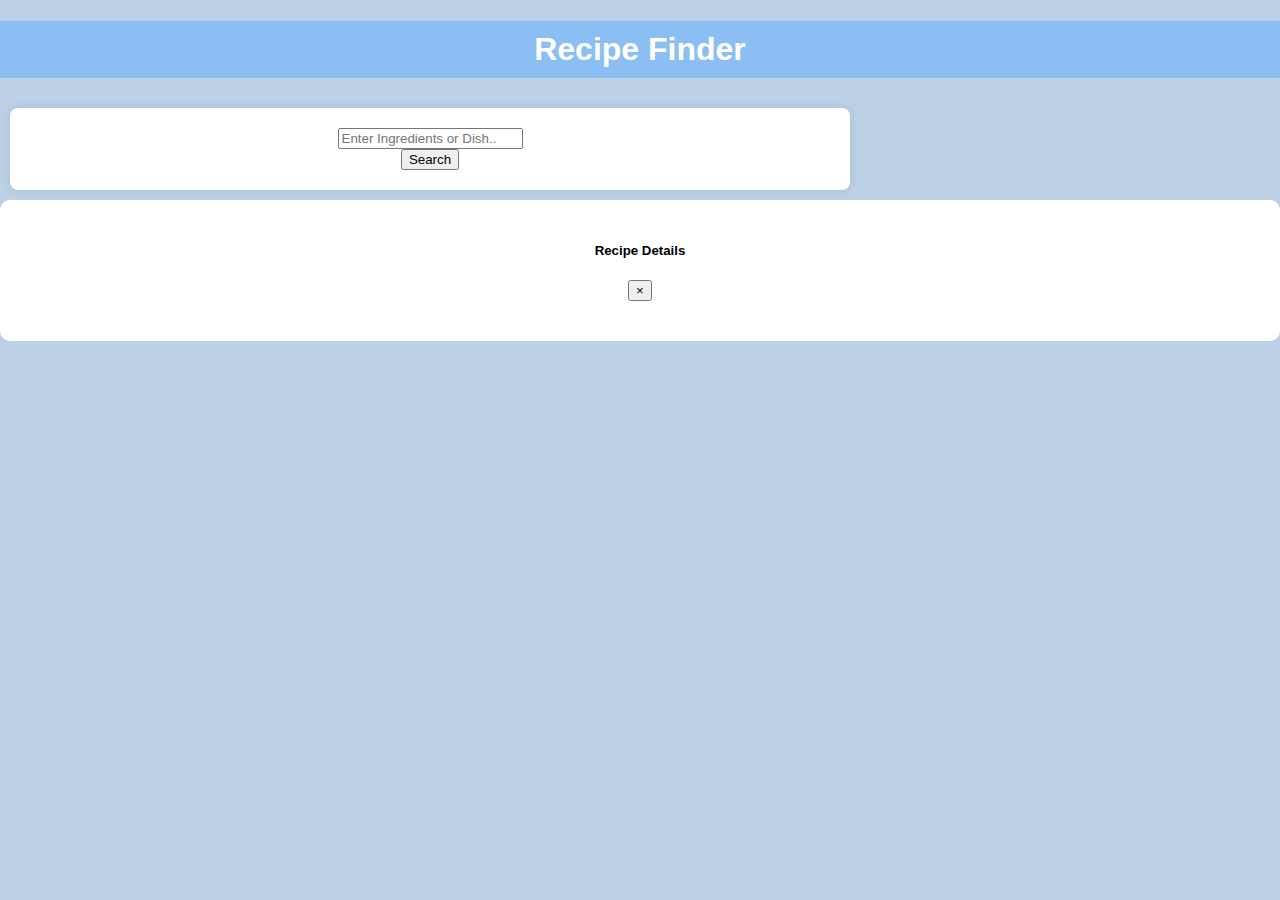
<file: FlavourQuest/index.html>
<!DOCTYPE html>
<html lang="en">
<head>
    <meta charset="UTF-8">
    <meta name="viewport" content="width=device-width, initial-scale=1.0">
    <link href="https://cdn.jsdelivr.net/npm/bootstrap@5.3.2/dist/css/bootstrap.min.css" rel="stylesheet" integrity="sha384-T3c6CoIi6uLrA9TneNEoa7RxnatzjcDSCmG1MXxSR1GAsXEV/Dwwykc2MPK8M2HN" crossorigin="anonymous">
    <link rel="stylesheet" href="Styles.css">
    <title>FlavorQuest</title>
</head>
<body>

    <div class="container">
        <h1 class="text-center my-4">Recipe Finder</h1>
        <div class="row">
            <div class="'col-lg-6 offset-lg-3">
                <form action="" id="searchForm">
                    <div class="input-group mb-3">
                      <input type="text" class="form-control" placeholder="Enter Ingredients or Dish.. " id="searchInput">
                      <div class="inpu-group-append">
                        <button class="btn btn-primary">Search</button>
                      </div>
                </form>
            </div>
        </div>
        <div class="row" id="results"></div>
    </div>
    <div class="modal fade" id="recipeModal" tabindex="1" role="dialog" aria-labelledby="recipeModalLabel" aria-hidden="true">
    <div class="modal-dialog modal-lg" role="document">
        <div class="modal-content">
            <div class="modal-header">
                <h5 class="modal title" id="recipeModalLable">Recipe Details</h5>
                <button type="button" class="close" data-dismiss="modal" aria-label="close">
                    <span aria-hidden="true">&times;</span>
                </button>
            </div>
            <div class="modal-body" id="recipeModalBody">
                <!--Recipe Details-->
            </div>
        </div>
    </div>           
    <script src="https://cdnjs.cloudflare.com/ajax/libs/jquery/3.7.1/jquery.min.js" integrity="sha512-v2CJ7UaYy4JwqLDIrZUI/4hqeoQieOmAZNXBeQyjo21dadnwR+8ZaIJVT8EE2iyI61OV8e6M8PP2/4hpQINQ/g==" crossorigin="anonymous" referrerpolicy="no-referrer"></script>
    <script src="https://cdnjs.cloudflare.com/ajax/libs/popper.js/2.9.2/umd/popper.min.js" integrity="sha512-2rNj2KJ+D8s1ceNasTIex6z4HWyOnEYLVC3FigGOmyQCZc2eBXKgOxQmo3oKLHyfcj53uz4QMsRCWNbLd32Q1g==" crossorigin="anonymous" referrerpolicy="no-referrer"></script>
    <script src="https://cdnjs.cloudflare.com/ajax/libs/bootstrap/4.5.3/js/bootstrap.min.js" integrity="sha512-8qmis31OQi6hIRgvkht0s6mCOittjMa9GMqtK9hes5iEQBQE/Ca6yGE5FsW36vyipGoWQswBj/QBm2JR086Rkw==" crossorigin="anonymous" referrerpolicy="no-referrer"></script>
    <script src="script.js"></script>

</body>
</html>
</file>
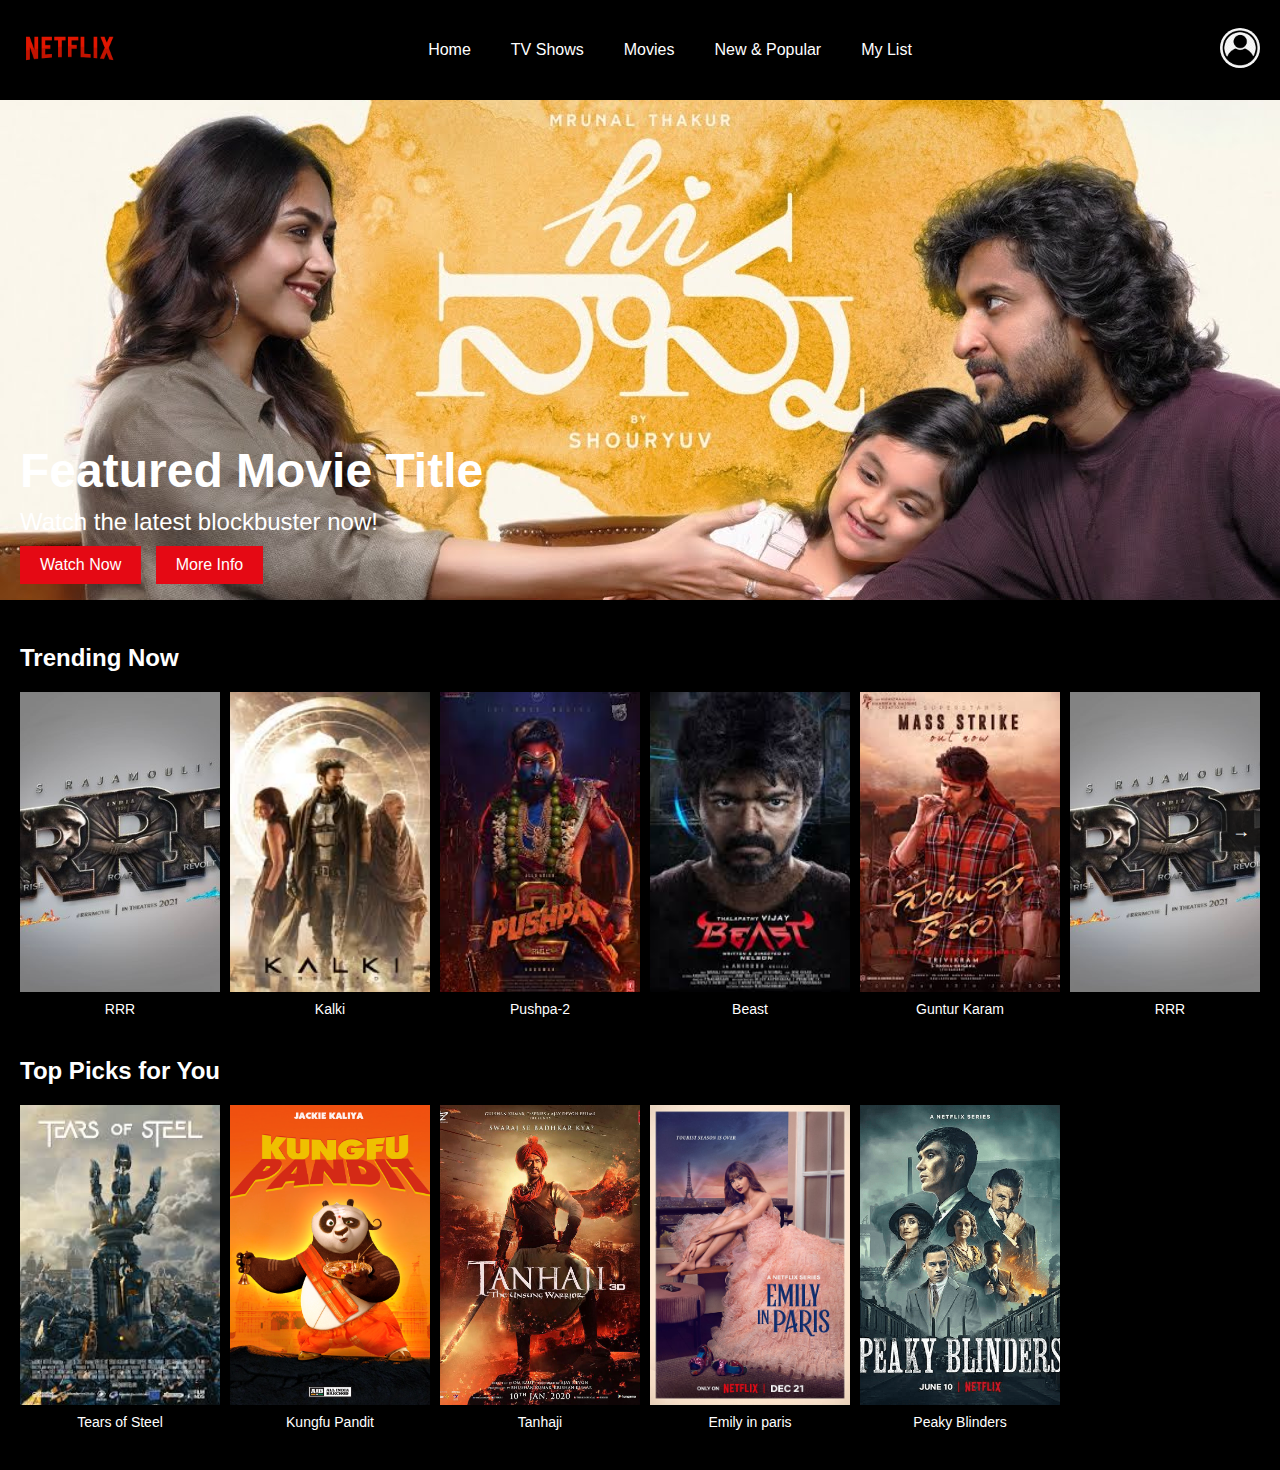
<file: NetflixClone/index.html>
<!DOCTYPE html>
<html lang="en">
<head>
    <meta charset="UTF-8">
    <meta name="viewport" content="width=device-width, initial-scale=1.0">
    <title>Netflix Clone</title>
    <link rel="stylesheet" href="styles.css">
</head>
<body>
    <header>
        <div class="logo">
            <img src="logo.png" alt="Netflix Logo">
        </div>
        <nav>
            <ul>
                <li><a href="#">Home</a></li>
                <li><a href="#">TV Shows</a></li>
                <li><a href="#">Movies</a></li>
                <li><a href="#">New & Popular</a></li>
                <li><a href="#">My List</a></li>
            </ul>
        </nav>
        <div class="profile">
            <img src="profile.png" alt="User Profile">
        </div>
    </header>
    <main>
        <div class="hero">
            <img src="hero.jpg" alt="Featured Content">
            <div class="hero-text">
                <h1>Featured Movie Title</h1>
                <p>Watch the latest blockbuster now!</p>
                <button>Watch Now</button>
                <button>More Info</button>
            </div>
        </div>
        <div class="content-row">
            <h2>Trending Now</h2>
            <div class="content-grid" id="trending">
                <!-- JavaScript will populate this -->
            </div>
            <button class="scroll-button" id="trending-scroll-button">&rarr;</button>
        </div>
        <div class="content-row">
            <h2>Top Picks for You</h2>
            <div class="content-grid" id="top-picks">
                <!-- JavaScript will populate this -->
            </div>
        </div>
    </main>
    <script src="script.js"></script>
</body>
</html>
</file>
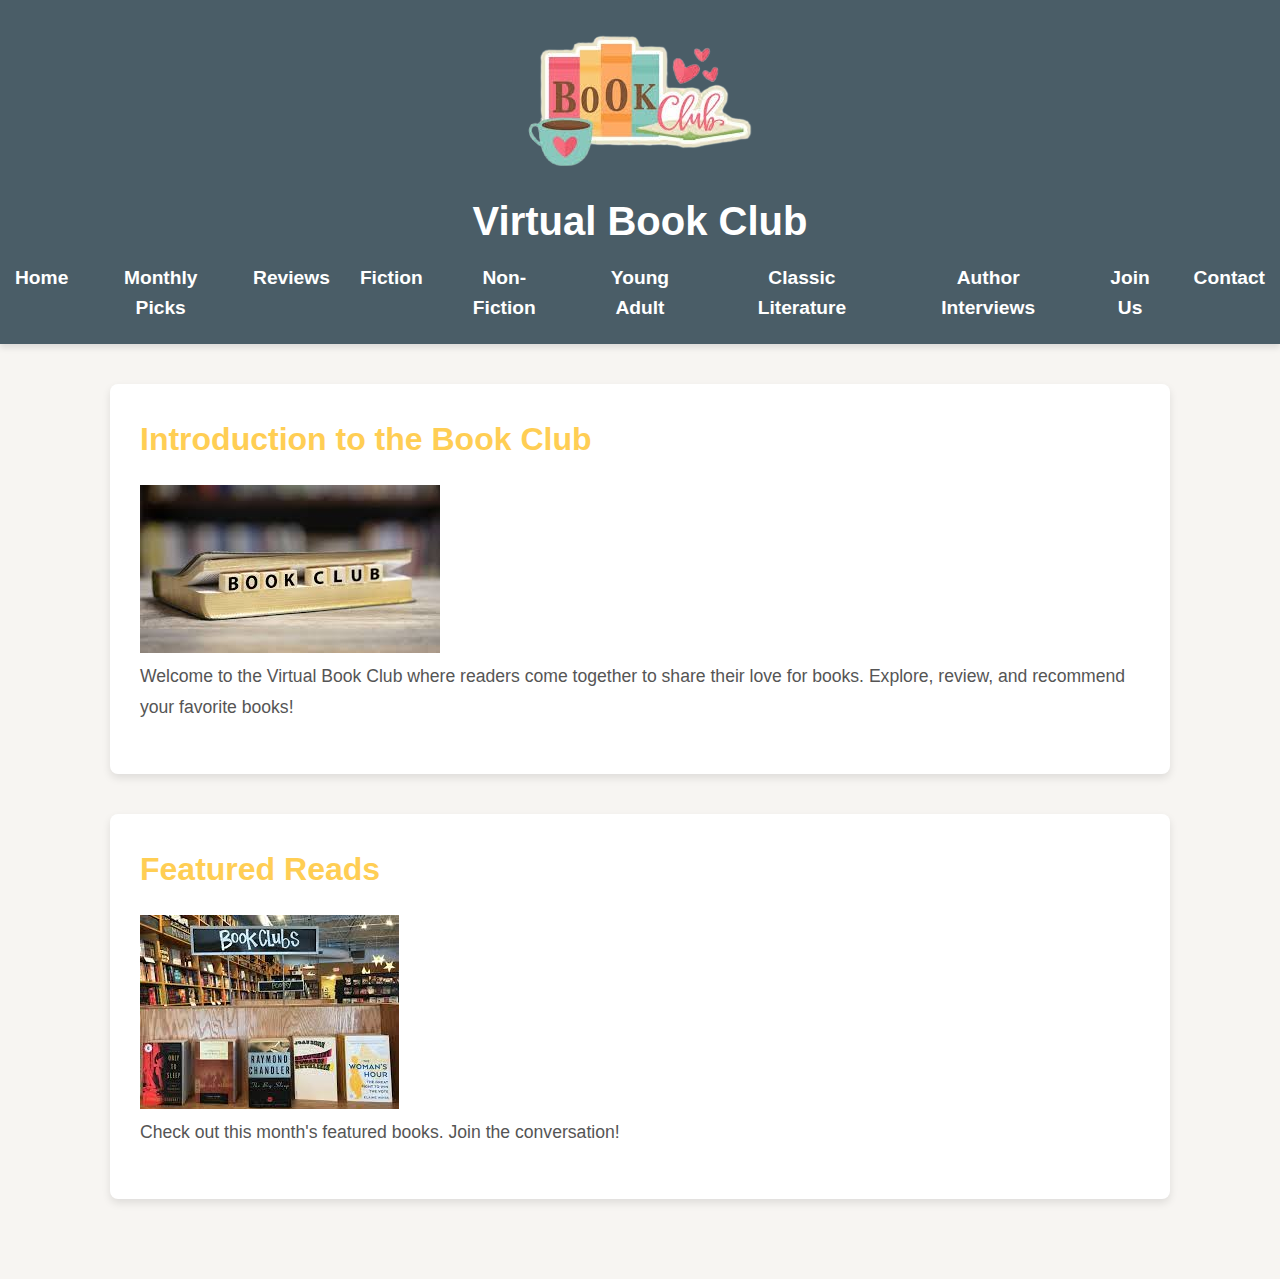
<file: VirtualBookClub/index.html>
<!DOCTYPE html>
<html lang="en">
<head>
    <meta charset="UTF-8">
    <meta name="viewport" content="width=device-width, initial-scale=1.0">
    <title>Virtual Book Club - Home</title>
    <link rel="stylesheet" href="styles.css">
</head>
<body>
    <header>
        <div class="logo-container">
            <img src="logo.png" alt="Virtual Book Club Logo" class="logo">
            <h1>Virtual Book Club</h1>
        </div>
        <nav>
            <ul>
                <li><a href="index.html">Home</a></li>
                <li><a href="monthly-picks.html">Monthly Picks</a></li>
                <li><a href="book-reviews.html">Reviews</a></li>
                <li><a href="fiction.html">Fiction</a></li>
                <li><a href="non-fiction.html">Non-Fiction</a></li>
                <li><a href="young-adult.html">Young Adult</a></li>
                <li><a href="classic-literature.html">Classic Literature</a></li>
                <li><a href="author-interviews.html">Author Interviews</a></li>
                <li><a href="join-us.html">Join Us</a></li>
                <li><a href="contact.html">Contact</a></li>
            </ul>
            
        </nav>
    </header>
    
    <main>
        <section>
            <h2>Introduction to the Book Club</h2>
            <img src="club.jpeg" alt="Book Club Welcome" class="main-image">
            <p>Welcome to the Virtual Book Club where readers come together to share their love for books. Explore, review, and recommend your favorite books!</p>
        </section>
        
        <section>
            <h2>Featured Reads</h2>
            <img src="put2.jpeg" alt="Featured Reads" class="main-image">
            <p>Check out this month's featured books. Join the conversation!</p>
        </section>
    </main>
    
    
</body>
</html>
</file>
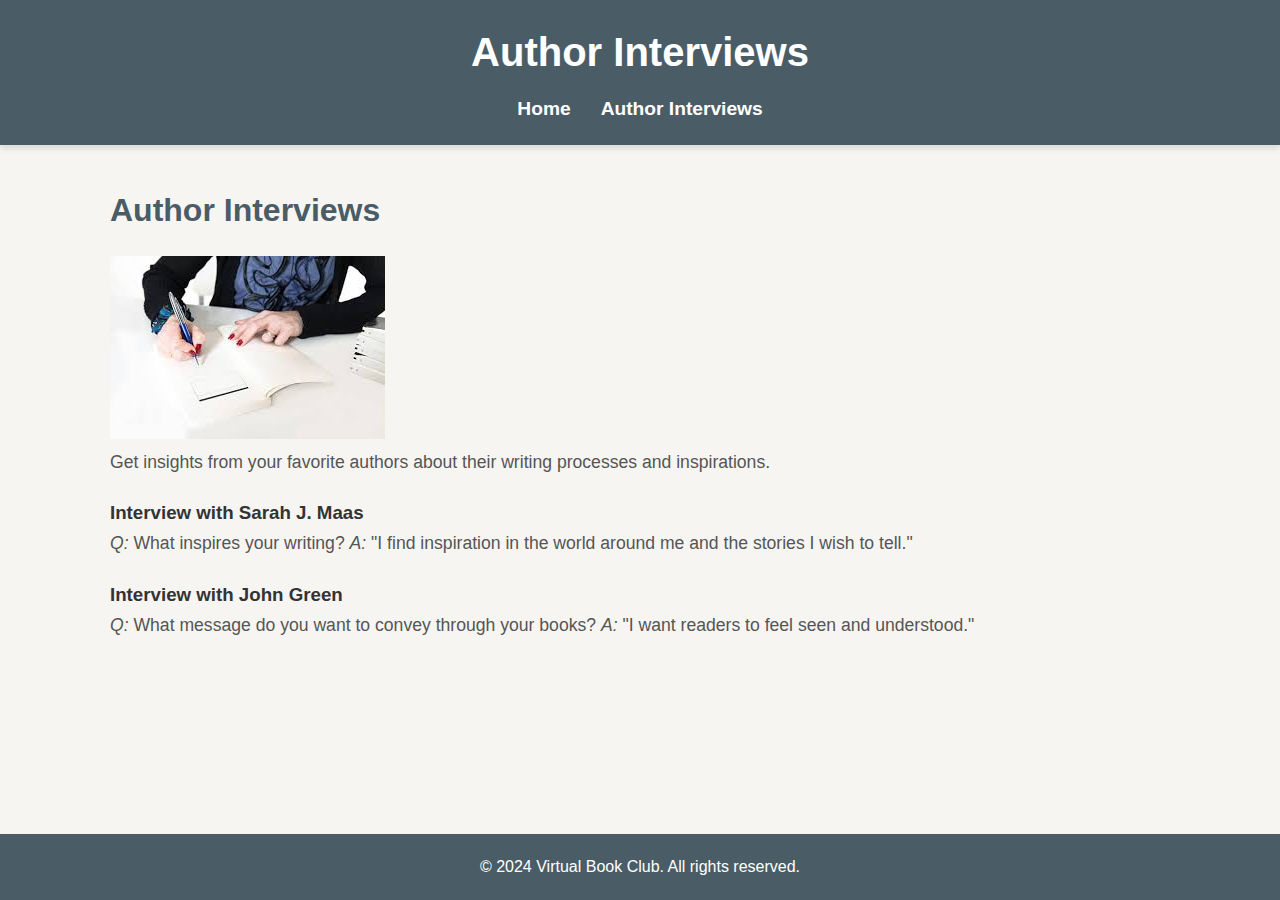
<file: VirtualBookClub/author-interviews.html>
<!DOCTYPE html>
<html lang="en">
<head>
    <meta charset="UTF-8">
    <meta name="viewport" content="width=device-width, initial-scale=1.0">
    <title>Author Interviews - Virtual Book Club</title>
    <link rel="stylesheet" href="styles.css">
</head>
<body>
    <header>
        <h1>Author Interviews</h1>
        <nav>
            <ul>
                <li><a href="index.html">Home</a></li>
                <li><a href="author-interviews.html">Author Interviews</a></li>
                <!-- Add the rest of the links here -->
            </ul>
        </nav>
    </header>

    <main>
        <h2>Author Interviews</h2>
        <img src="author.jpeg" alt="Author Interviews" class="main-image">
        <p>Get insights from your favorite authors about their writing processes and inspirations.</p>
        <article>
            <h3>Interview with Sarah J. Maas</h3>
            <p><em>Q:</em> What inspires your writing? <em>A:</em> "I find inspiration in the world around me and the stories I wish to tell."</p>
        </article>
        <article>
            <h3>Interview with John Green</h3>
            <p><em>Q:</em> What message do you want to convey through your books? <em>A:</em> "I want readers to feel seen and understood."</p>
        </article>
    </main>
    
    

    <footer>
        <p>&copy; 2024 Virtual Book Club. All rights reserved.</p>
    </footer>
</body>
</html>
</file>
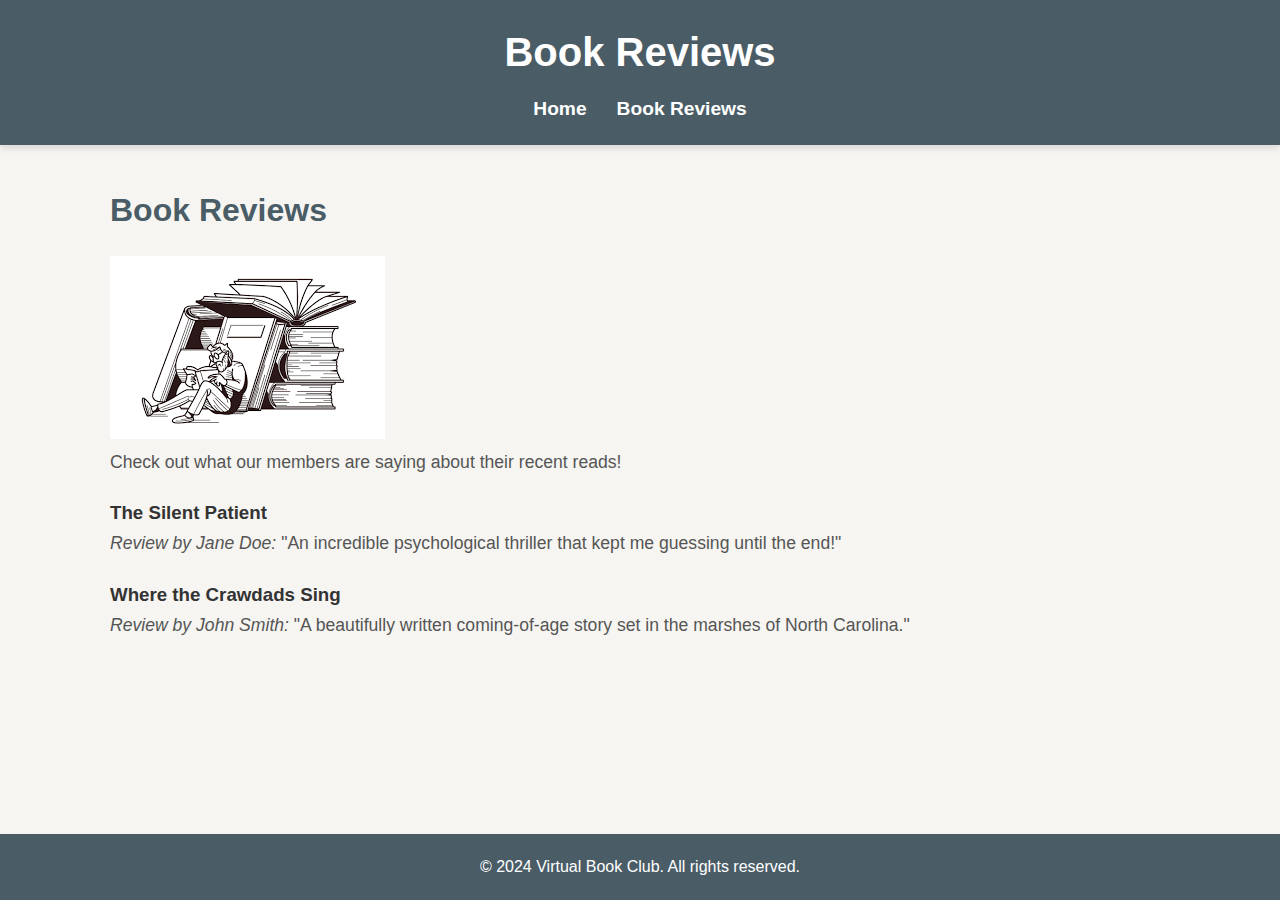
<file: VirtualBookClub/book-reviews.html>
<!DOCTYPE html>
<html lang="en">
<head>
    <meta charset="UTF-8">
    <meta name="viewport" content="width=device-width, initial-scale=1.0">
    <title>Book Reviews - Virtual Book Club</title>
    <link rel="stylesheet" href="styles.css">
</head>
<body>
    <header>
        <h1>Book Reviews</h1>
        <nav>
            <ul>
                <li><a href="index.html">Home</a></li>
                <li><a href="book-reviews.html">Book Reviews</a></li>
                <!-- Add the rest of the links here -->
            </ul>
        </nav>
    </header>

    <main>
        <h2>Book Reviews</h2>
        <img src="review.png" alt="Book Reviews" class="main-image">
        <p>Check out what our members are saying about their recent reads!</p>
        <article>
            <h3>The Silent Patient</h3>
            <p><em>Review by Jane Doe:</em> "An incredible psychological thriller that kept me guessing until the end!"</p>
        </article>
        <article>
            <h3>Where the Crawdads Sing</h3>
            <p><em>Review by John Smith:</em> "A beautifully written coming-of-age story set in the marshes of North Carolina."</p>
        </article>
    </main>
    
    

    <footer>
        <p>&copy; 2024 Virtual Book Club. All rights reserved.</p>
    </footer>
</body>
</html>
</file>
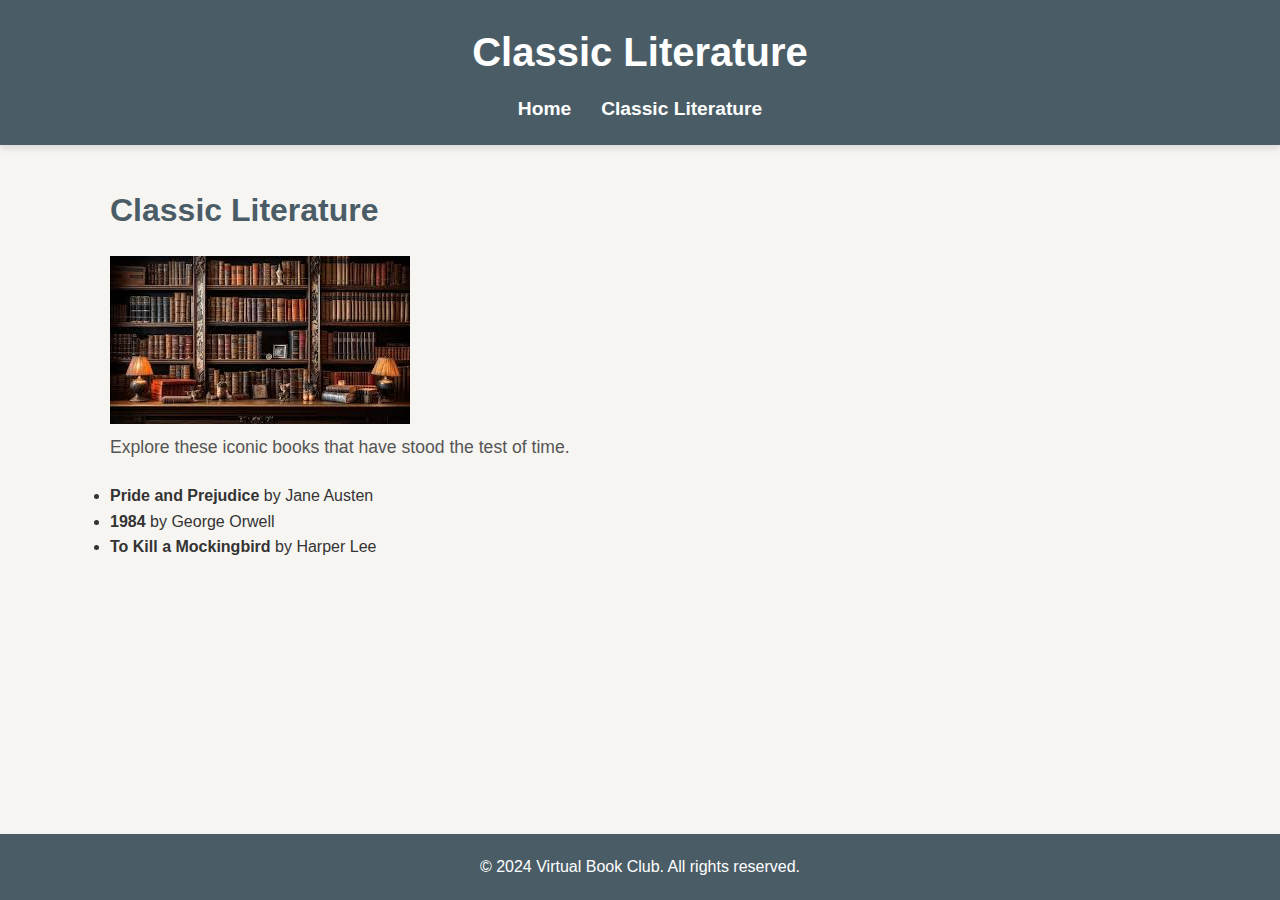
<file: VirtualBookClub/classic-literature.html>
<!DOCTYPE html>
<html lang="en">
<head>
    <meta charset="UTF-8">
    <meta name="viewport" content="width=device-width, initial-scale=1.0">
    <title>Classic Literature - Virtual Book Club</title>
    <link rel="stylesheet" href="styles.css">
</head>
<body>
    <header>
        <h1>Classic Literature</h1>
        <nav>
            <ul>
                <li><a href="index.html">Home</a></li>
                <li><a href="classic-literature.html">Classic Literature</a></li>
                <!-- Add the rest of the links here -->
            </ul>
        </nav>
    </header>

    <main>
        <h2>Classic Literature</h2>
        <img src="lit.jpeg" alt="Classic Literature" class="main-image">
        <p>Explore these iconic books that have stood the test of time.</p>
        <ul>
            <li><strong>Pride and Prejudice</strong> by Jane Austen</li>
            <li><strong>1984</strong> by George Orwell</li>
            <li><strong>To Kill a Mockingbird</strong> by Harper Lee</li>
        </ul>
    </main>
    
    

    <footer>
        <p>&copy; 2024 Virtual Book Club. All rights reserved.</p>
    </footer>
</body>
</html>
</file>
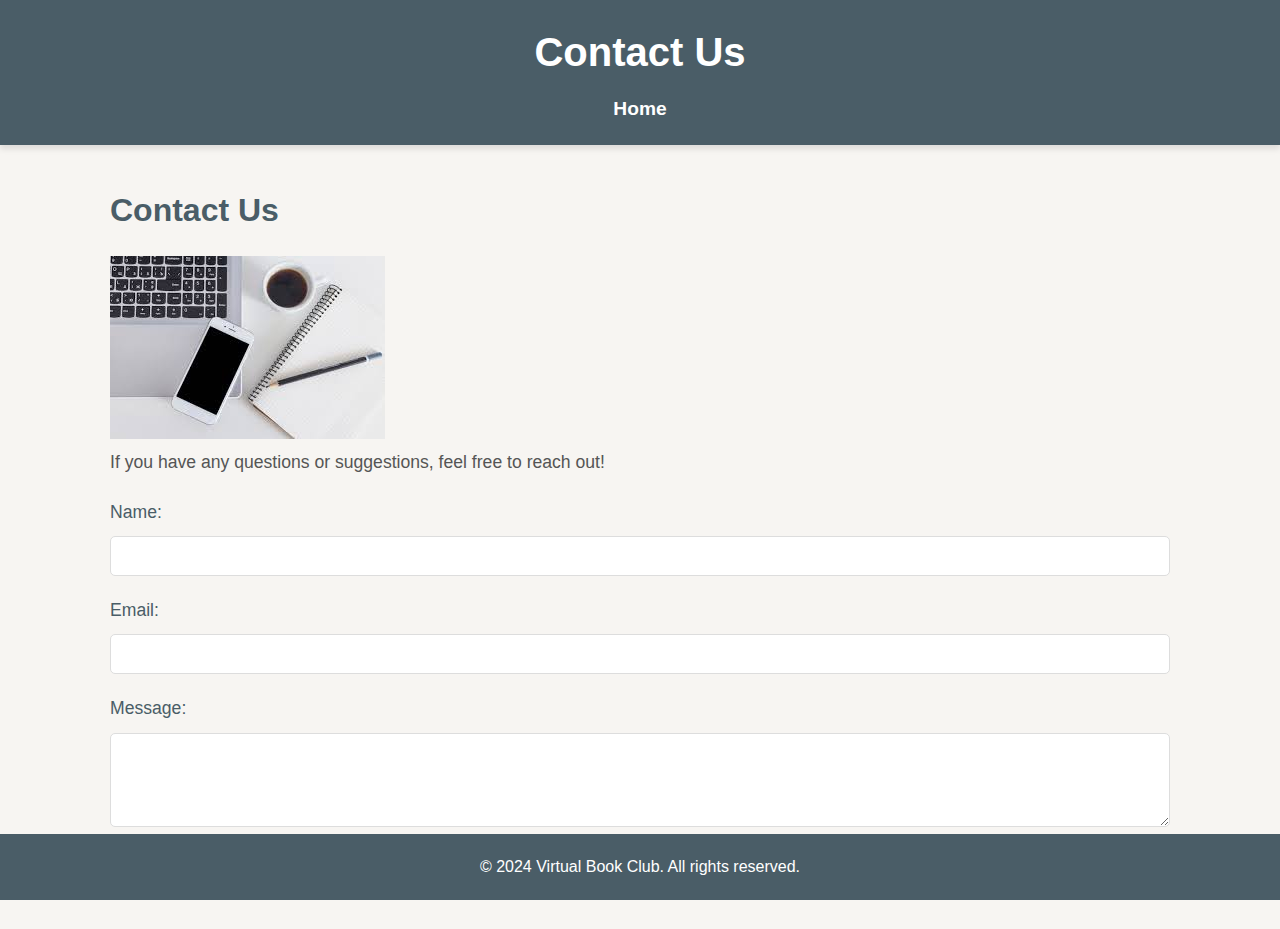
<file: VirtualBookClub/contact.html>
<!DOCTYPE html>
<html lang="en">
<head>
    <meta charset="UTF-8">
    <meta name="viewport" content="width=device-width, initial-scale=1.0">
    <title>Contact - Virtual Book Club</title>
    <link rel="stylesheet" href="styles.css">
</head>
<body>
    <header>
        <h1>Contact Us</h1>
        <nav>
            <ul>
                <li><a href="index.html">Home</a></li>
            </ul>
        </nav>
    </header>

    <main>
        <h2>Contact Us</h2>
        <img src="cont.jpeg" alt="Contact Us" class="main-image">
        <p>If you have any questions or suggestions, feel free to reach out!</p>
        <form>
            <label for="name">Name:</label>
            <input type="text" id="name" required>
            
            <label for="email">Email:</label>
            <input type="email" id="email" required>
            
            <label for="message">Message:</label>
            <textarea id="message" rows="4" required></textarea>
            
            <button type="submit">Send Message</button>
        </form>
    </main>
    

    <footer>
        <p>&copy; 2024 Virtual Book Club. All rights reserved.</p>
    </footer>
</body>
</html>
</file>
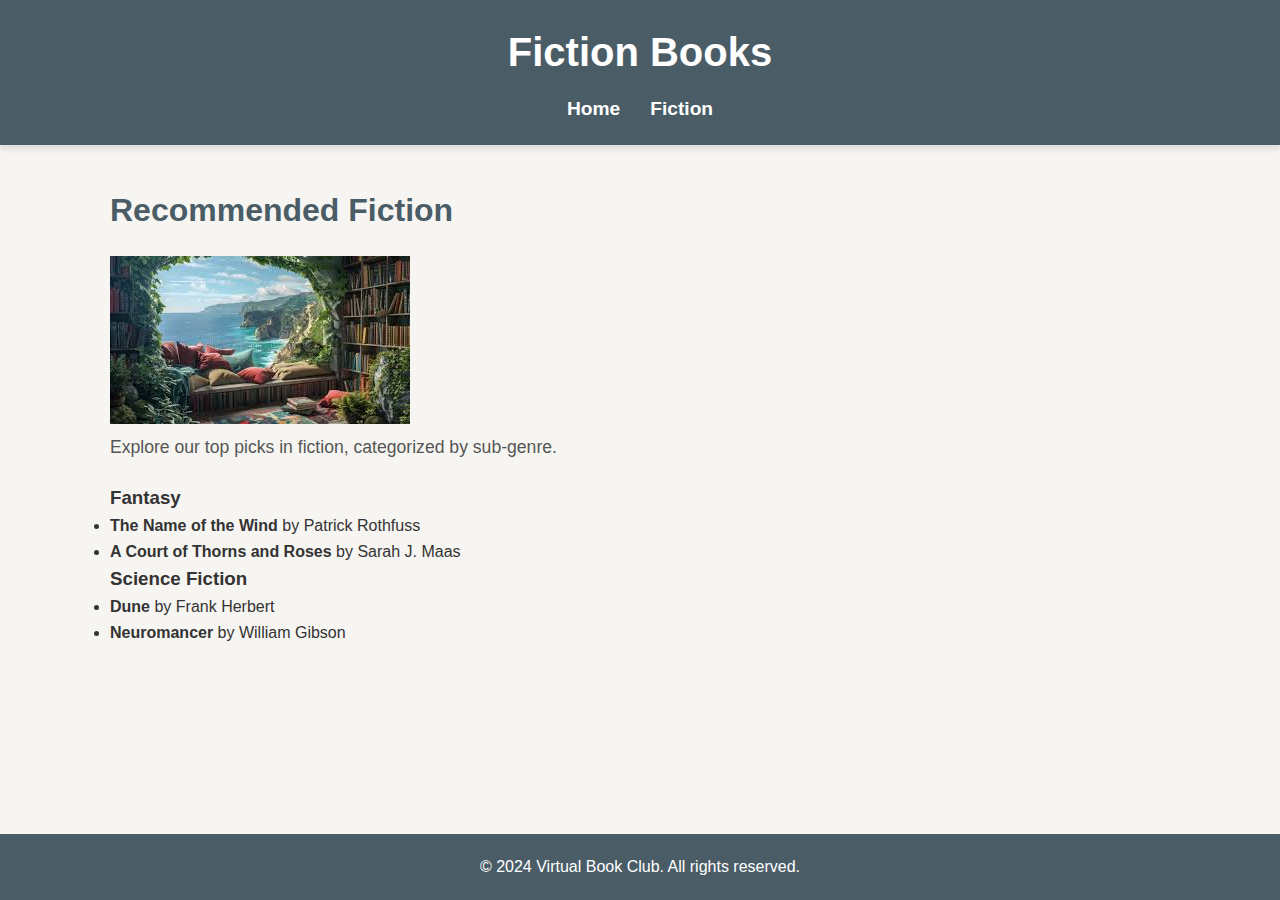
<file: VirtualBookClub/fiction.html>
<!DOCTYPE html>
<html lang="en">
<head>
    <meta charset="UTF-8">
    <meta name="viewport" content="width=device-width, initial-scale=1.0">
    <title>Fiction - Virtual Book Club</title>
    <link rel="stylesheet" href="styles.css">
</head>
<body>
    <header>
        <h1>Fiction Books</h1>
        <nav>
            <ul>
                <li><a href="index.html">Home</a></li>
                <li><a href="fiction.html">Fiction</a></li>
                <!-- Add the rest of the links here -->
            </ul>
        </nav>
    </header>

    <main>
        <h2>Recommended Fiction</h2>
        <img src="fantasy.jpeg" alt="Recommended Fiction" class="main-image">
        <p>Explore our top picks in fiction, categorized by sub-genre.</p>
        <h3>Fantasy</h3>
        <ul>
            <li><strong>The Name of the Wind</strong> by Patrick Rothfuss</li>
            <li><strong>A Court of Thorns and Roses</strong> by Sarah J. Maas</li>
        </ul>
        <h3>Science Fiction</h3>
        <ul>
            <li><strong>Dune</strong> by Frank Herbert</li>
            <li><strong>Neuromancer</strong> by William Gibson</li>
        </ul>
    </main>
    
    

    <footer>
        <p>&copy; 2024 Virtual Book Club. All rights reserved.</p>
    </footer>
</body>
</html>
</file>
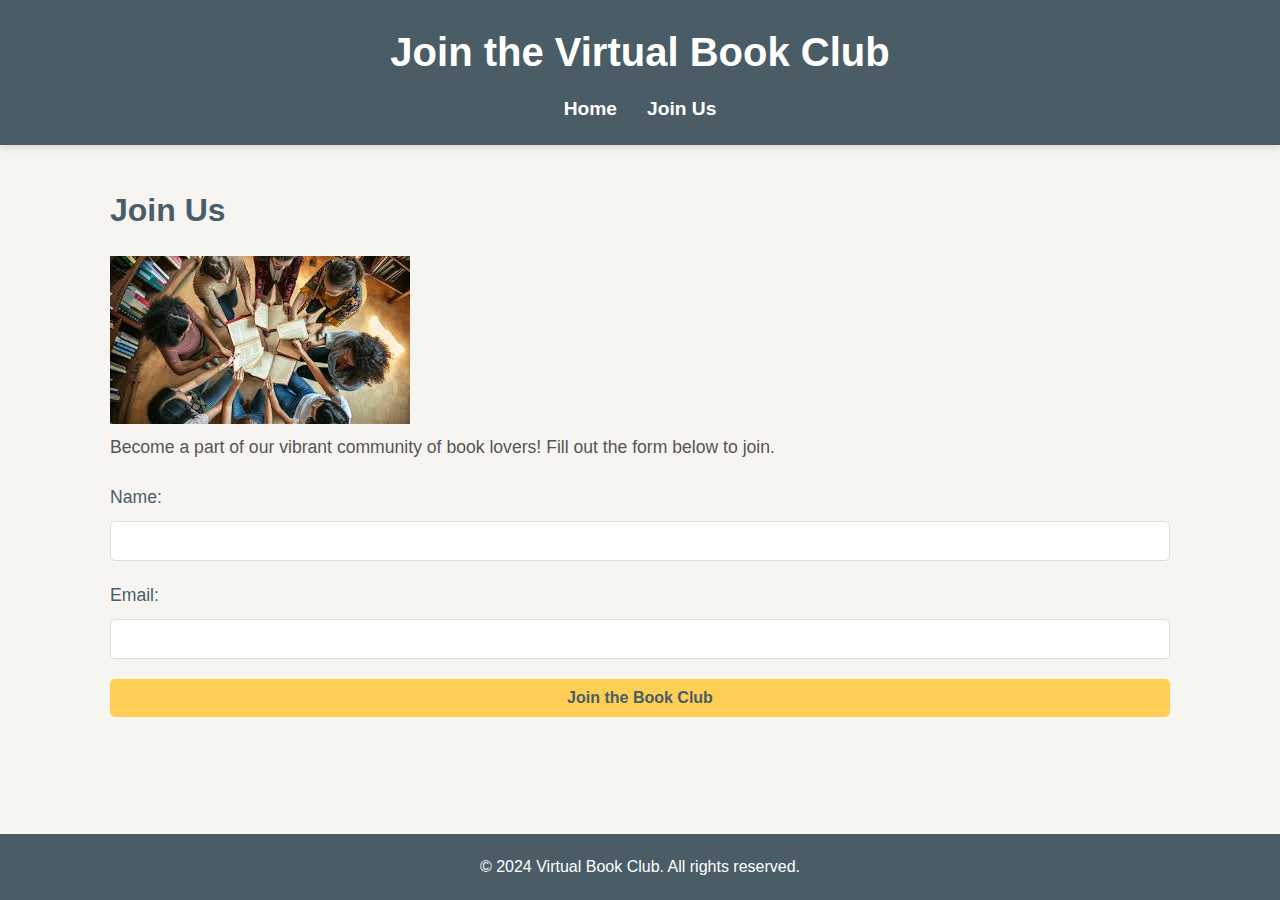
<file: VirtualBookClub/join-us.html>
<!DOCTYPE html>
<html lang="en">
<head>
    <meta charset="UTF-8">
    <meta name="viewport" content="width=device-width, initial-scale=1.0">
    <title>Join Us - Virtual Book Club</title>
    <link rel="stylesheet" href="styles.css">
</head>
<body>
    <header>
        <h1>Join the Virtual Book Club</h1>
        <nav>
            <ul>
                <li><a href="index.html">Home</a></li>
                <li><a href="join_us.html">Join Us</a></li>
            </ul>
        </nav>
    </header>

    <main>
        <h2>Join Us</h2>
        <img src="join.jpeg" alt="Join Us" class="main-image">
        <p>Become a part of our vibrant community of book lovers! Fill out the form below to join.</p>
        <form>
            <label for="name">Name:</label>
            <input type="text" id="name" required>
            
            <label for="email">Email:</label>
            <input type="email" id="email" required>
            
            <button type="submit">Join the Book Club</button>
        </form>
    </main>
    

    <footer>
        <p>&copy; 2024 Virtual Book Club. All rights reserved.</p>
    </footer>
</body>
</html>
</file>
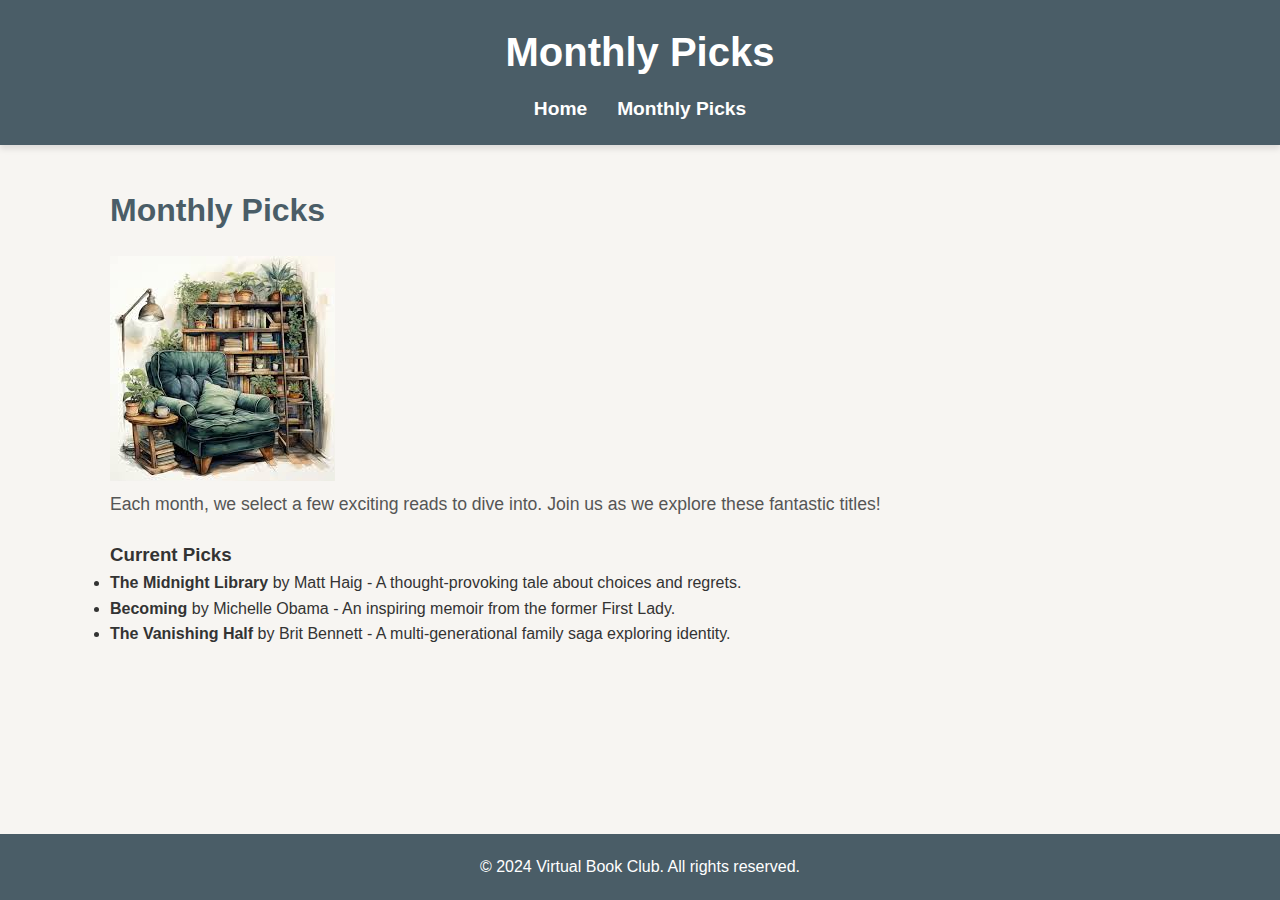
<file: VirtualBookClub/monthly-picks.html>
<!DOCTYPE html>
<html lang="en">
<head>
    <meta charset="UTF-8">
    <meta name="viewport" content="width=device-width, initial-scale=1.0">
    <title>Monthly Picks - Virtual Book Club</title>
    <link rel="stylesheet" href="styles.css">
</head>
<body>
    <header>
        <h1>Monthly Picks</h1>
        <nav>
            <ul>
                <li><a href="index.html">Home</a></li>
                <li><a href="monthly-picks.html">Monthly Picks</a></li>
                <!-- Add the rest of the links here -->
            </ul>
        </nav>
    </header>

    <main>
        <h2>Monthly Picks</h2>
        <img src="mothly.jpeg" alt="Monthly Picks" class="main-image">
        <p>Each month, we select a few exciting reads to dive into. Join us as we explore these fantastic titles!</p>
        <h3>Current Picks</h3>
        <ul>
            <li><strong>The Midnight Library</strong> by Matt Haig - A thought-provoking tale about choices and regrets.</li>
            <li><strong>Becoming</strong> by Michelle Obama - An inspiring memoir from the former First Lady.</li>
            <li><strong>The Vanishing Half</strong> by Brit Bennett - A multi-generational family saga exploring identity.</li>
        </ul>
    </main>
    
    

    <footer>
        <p>&copy; 2024 Virtual Book Club. All rights reserved.</p>
    </footer>
</body>
</html>
</file>
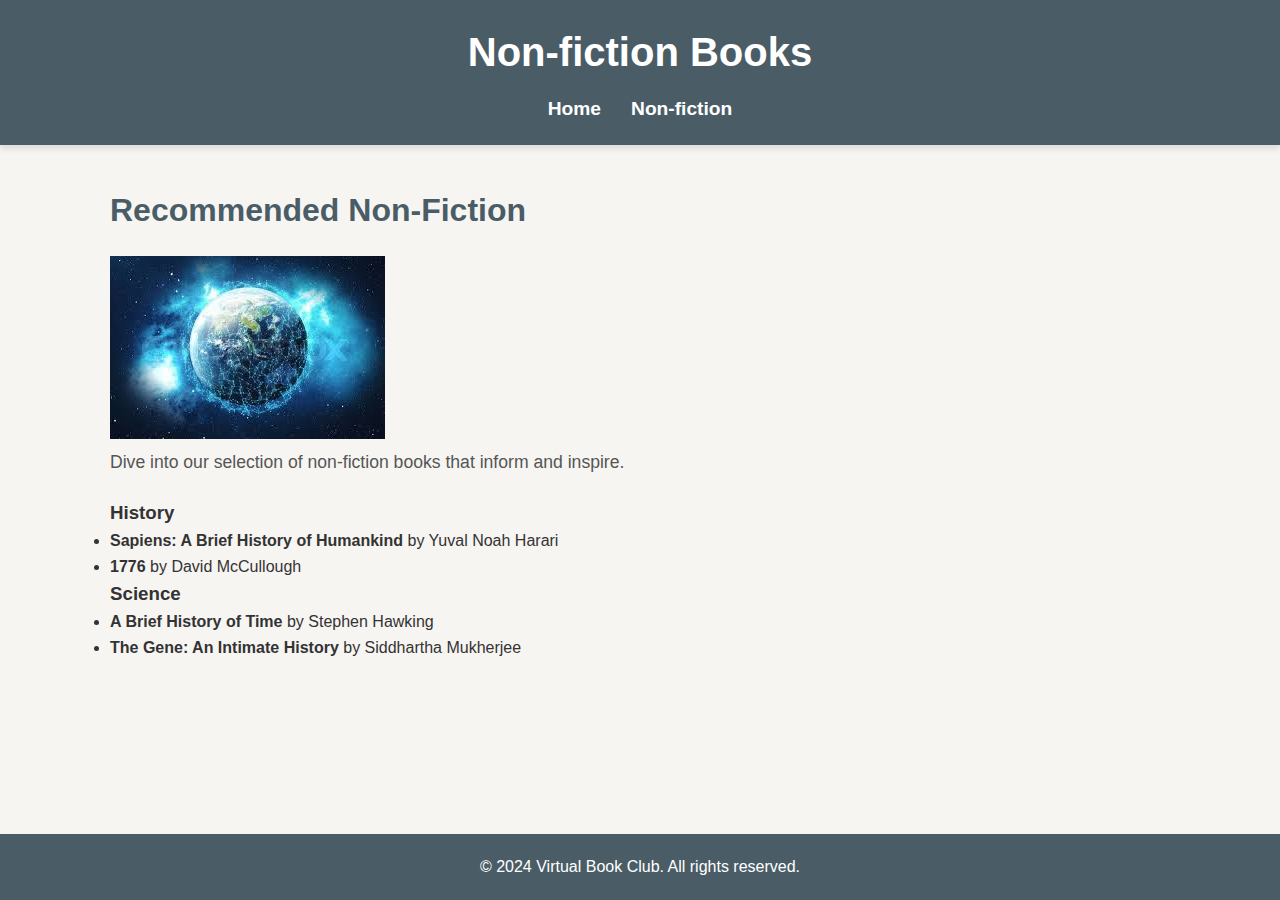
<file: VirtualBookClub/non-fiction.html>
<!DOCTYPE html>
<html lang="en">
<head>
    <meta charset="UTF-8">
    <meta name="viewport" content="width=device-width, initial-scale=1.0">
    <title>Non-fiction - Virtual Book Club</title>
    <link rel="stylesheet" href="styles.css">
</head>
<body>
    <header>
        <h1>Non-fiction Books</h1>
        <nav>
            <ul>
                <li><a href="index.html">Home</a></li>
                <li><a href="non-fiction.html">Non-fiction</a></li>
                <!-- Add the rest of the links here -->
            </ul>
        </nav>
    </header>

    <main>
        <h2>Recommended Non-Fiction</h2>
        <img src="nonfict.jpeg" alt="Recommended Non-Fiction" class="main-image">
        <p>Dive into our selection of non-fiction books that inform and inspire.</p>
        <h3>History</h3>
        <ul>
            <li><strong>Sapiens: A Brief History of Humankind</strong> by Yuval Noah Harari</li>
            <li><strong>1776</strong> by David McCullough</li>
        </ul>
        <h3>Science</h3>
        <ul>
            <li><strong>A Brief History of Time</strong> by Stephen Hawking</li>
            <li><strong>The Gene: An Intimate History</strong> by Siddhartha Mukherjee</li>
        </ul>
    </main>
    
    

    <footer>
        <p>&copy; 2024 Virtual Book Club. All rights reserved.</p>
    </footer>
</body>
</html>
</file>
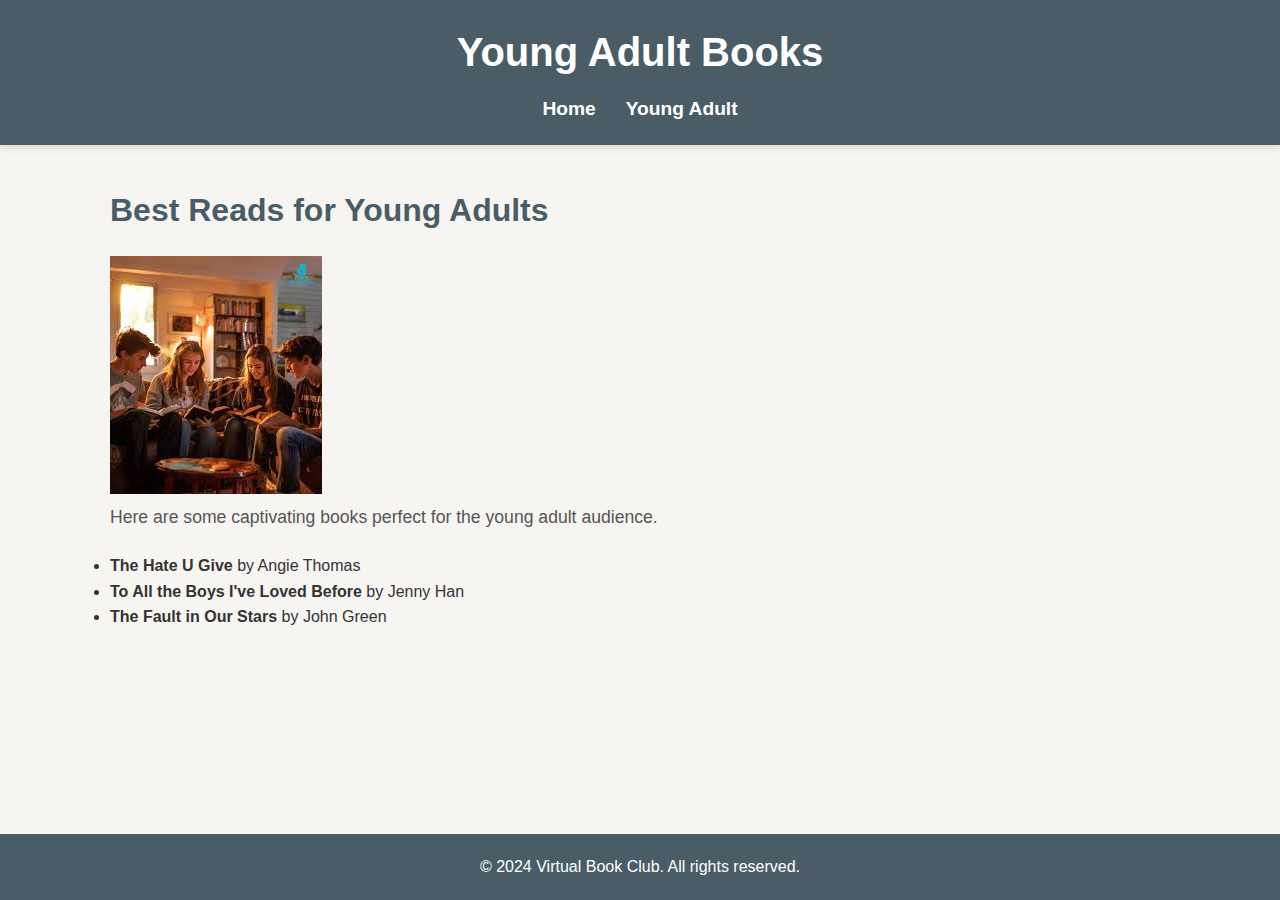
<file: VirtualBookClub/young-adult.html>
<!DOCTYPE html>
<html lang="en">
<head>
    <meta charset="UTF-8">
    <meta name="viewport" content="width=device-width, initial-scale=1.0">
    <title>Young Adult - Virtual Book Club</title>
    <link rel="stylesheet" href="styles.css">
</head>
<body>
    <header>
        <h1>Young Adult Books</h1>
        <nav>
            <ul>
                <li><a href="index.html">Home</a></li>
                <li><a href="young-adult.html">Young Adult</a></li>
                <!-- Add the rest of the links here -->
            </ul>
        </nav>
    </header>

    <main>
        <h2>Best Reads for Young Adults</h2>
        <img src="adult.jpeg" alt="Young Adult Reads" class="main-image">
        <p>Here are some captivating books perfect for the young adult audience.</p>
        <ul>
            <li><strong>The Hate U Give</strong> by Angie Thomas</li>
            <li><strong>To All the Boys I've Loved Before</strong> by Jenny Han</li>
            <li><strong>The Fault in Our Stars</strong> by John Green</li>
        </ul>
    </main>
    
    

    <footer>
        <p>&copy; 2024 Virtual Book Club. All rights reserved.</p>
    </footer>
</body>
</html>
</file>
<file: FlavourQuest/Styles.css>
body {
    font-family: Arial, sans-serif;
    background-color: #bcd1e5; 
    margin: 0;
    padding: 0;
    
}

.container {
    margin-top: 20px;
    text-align: center;
}

h1 {
    color: #8bbff3; 
    text-align: center;
    margin-bottom: 30px;
    background-color: #8bbff3;
    color: white;
    text-align: center;
    padding: 10px;
}


#searchForm {
    display: flex;
    max-width: 800px;
    margin: 10px ;
    padding: 20px;
    background-color: white;
    border-radius: 8px;
    box-shadow: 0 0 10px rgba(0, 0, 0, 0.1);
    text-align: center;
}

.input-group {
    width: 100%;
}

.input-group-append button {
    border-top-left-radius: 0;
    border-bottom-left-radius: 0;
}


.card {
    box-shadow: 0 4px 8px rgba(0, 0, 0, 0.1); 
    transition: box-shadow 0.3s ease;
}

.card:hover {
    box-shadow: 0 8px 16px rgba(0, 0, 0, 0.2); 
}

.card-img-top {
    width: 100%;
    height: 200px; 
    object-fit: cover; 
}

.card-title {
    font-size: 1.2rem;
    font-weight: bold;
    margin-top: 10px;
}

.view-recipe-btn {
    width: 100%;
}

.modal-content {
    background-color: #fff; 
    border-radius: 10px;
    padding: 20px;
}

.modal-title {
    color: #343a40; 
    margin-bottom: 20px;
}

.modal-body {
    margin-top: 20px;
}

@media (max-width: 768px) {
    .input-group {
        width: 100%;
    }
}
</file>
<file: NetflixClone/styles.css>
body {
    margin: 0;
    font-family: Arial, sans-serif;
    background-color: #000000;
    color: #fff;
}

header {
    display: flex;
    justify-content: space-between;
    align-items: center;
    padding: 20px;
    background-color: #000000;
    position: fixed;
    width: 100%;
    z-index: 1000;
}

.logo img {
    width: 100px;
}

nav ul {
    display: flex;
    list-style: none;
    padding: 0;
    margin: 0;
}

nav ul li {
    margin: 0 20px;
}

nav ul li a {
    text-decoration: none;
    color: #fff;
    font-size: 16px;
}

.profile {
    margin-right: 40px;
}

.profile img {
    width: 40px;
    border-radius: 50%;
}

main {
    padding-top: 100px;
}

.hero {
    position: relative;
    text-align: center;
}

.hero img {
    width: 100%;
    height: 500px;
    object-fit: cover;
}

.hero-text {
    position: absolute;
    bottom: 20px;
    left: 20px;
    text-align: left;
}

.hero-text h1 {
    font-size: 48px;
    margin: 0;
}

.hero-text p {
    font-size: 24px;
    margin: 10px 0;
}

.hero-text button {
    background-color: #e50914;
    color: #fff;
    border: none;
    padding: 10px 20px;
    margin-right: 10px;
    font-size: 16px;
    cursor: pointer;
}

.content-row {
    margin: 40px 20px;
    position: relative;
}

.content-row h2 {
    font-size: 24px;
    margin-bottom: 20px;
}

.content-grid {
    display: flex;
    overflow-x: scroll;
    scrollbar-width: none; /* Firefox */
    -ms-overflow-style: none;  /* Internet Explorer 10+ */
}

.content-grid::-webkit-scrollbar { /* WebKit */
    width: 0;
    height: 0;
}

.content-item {
    margin-right: 10px;
    text-align: center;
}

.content-item img {
    width: 200px;
    height: 300px;
    object-fit: cover;
    cursor: pointer;
    transition: transform 0.3s;
}

.content-item img:hover {
    transform: scale(1.05);
}

.content-name {
    margin-top: 5px;
    font-size: 14px;
}

.scroll-button {
    position: absolute;
    right: 0;
    top: 50%;
    transform: translateY(-50%);
    background-color: rgba(20, 20, 20, 0.8);
    border: none;
    color: white;
    padding: 10px;
    cursor: pointer;
    font-size: 18px;
}
</file>
<file: VirtualBookClub/styles.css>
/* Global Styles */
* {
    margin: 0;
    padding: 0;
    box-sizing: border-box;
}

body {
    font-family: 'Arial', sans-serif;
    background-color: #f7f5f2;
    color: #333;
    line-height: 1.6;
}

/* Header Styles */
header {
    background-color: #4A5D67;
    color: #fff;
    padding: 20px 0;
    text-align: center;
    box-shadow: 0 4px 6px rgba(0, 0, 0, 0.1);
}

header h1 {
    font-size: 2.5rem;
    margin-bottom: 10px;
}

nav ul {
    list-style: none;
    display: flex;
    justify-content: center;
}

nav ul li {
    margin: 0 15px;
}

nav ul li a {
    color: #fff;
    text-decoration: none;
    font-weight: bold;
    font-size: 1.2rem;
}

nav ul li a:hover {
    color: #ffce54;
}

/* Main Content Styles */
main {
    padding: 40px 20px;
    max-width: 1100px;
    margin: 0 auto;
}

main h2 {
    font-size: 2rem;
    margin-bottom: 20px;
    color: #4A5D67;
}

main p {
    margin-bottom: 20px;
    font-size: 1.1rem;
    line-height: 1.8;
    color: #555;
}

/* Section Styles */
section {
    background-color: #fff;
    padding: 30px;
    margin-bottom: 40px;
    border-radius: 8px;
    box-shadow: 0 4px 8px rgba(0, 0, 0, 0.1);
}

section h2 {
    color: #ffce54;
}

/* Footer Styles */
footer {
    background-color: #4A5D67;
    color: #fff;
    text-align: center;
    padding: 20px;
    position: fixed;
    bottom: 0;
    width: 100%;
}

footer p {
    margin: 0;
    font-size: 1rem;
}

/* Button Styles */
button, input[type="submit"] {
    background-color: #ffce54;
    color: #4A5D67;
    border: none;
    padding: 10px 20px;
    border-radius: 5px;
    font-size: 1rem;
    cursor: pointer;
    font-weight: bold;
    transition: background-color 0.3s ease;
}

button:hover, input[type="submit"]:hover {
    background-color: #f5b347;
}

/* Form Styles */
form {
    display: flex;
    flex-direction: column;
}

form label {
    margin-bottom: 10px;
    color: #4A5D67;
    font-size: 1.1rem;
}

form input, form textarea {
    padding: 10px;
    border-radius: 5px;
    border: 1px solid #ddd;
    margin-bottom: 20px;
    font-size: 1rem;
}

form input:focus, form textarea:focus {
    border-color: #4A5D67;
    outline: none;
}

/* Blog & Author Interviews Specific */
.blog-post, .author-interview {
    margin-bottom: 30px;
}

.blog-post h3, .author-interview h3 {
    font-size: 1.5rem;
    color: #ffce54;
    margin-bottom: 10px;
}

.blog-post p, .author-interview p {
    color: #666;
    line-height: 1.7;
}

/* Utility Classes */
.text-center {
    text-align: center;
}

.container {
    max-width: 1100px;
    margin: 0 auto;
    padding: 0 20px;
}

.rounded {
    border-radius: 8px;
}

.shadow {
    box-shadow: 0 4px 6px rgba(0, 0, 0, 0.1);
}

/* Responsive Styles */
@media (max-width: 768px) {
    nav ul {
        flex-direction: column;
    }

    nav ul li {
        margin: 10px 0;
    }

    main {
        padding: 20px 10px;
    }

    section {
        padding: 20px;
    }

    header h1 {
        font-size: 2rem;
    }
}
</file>
